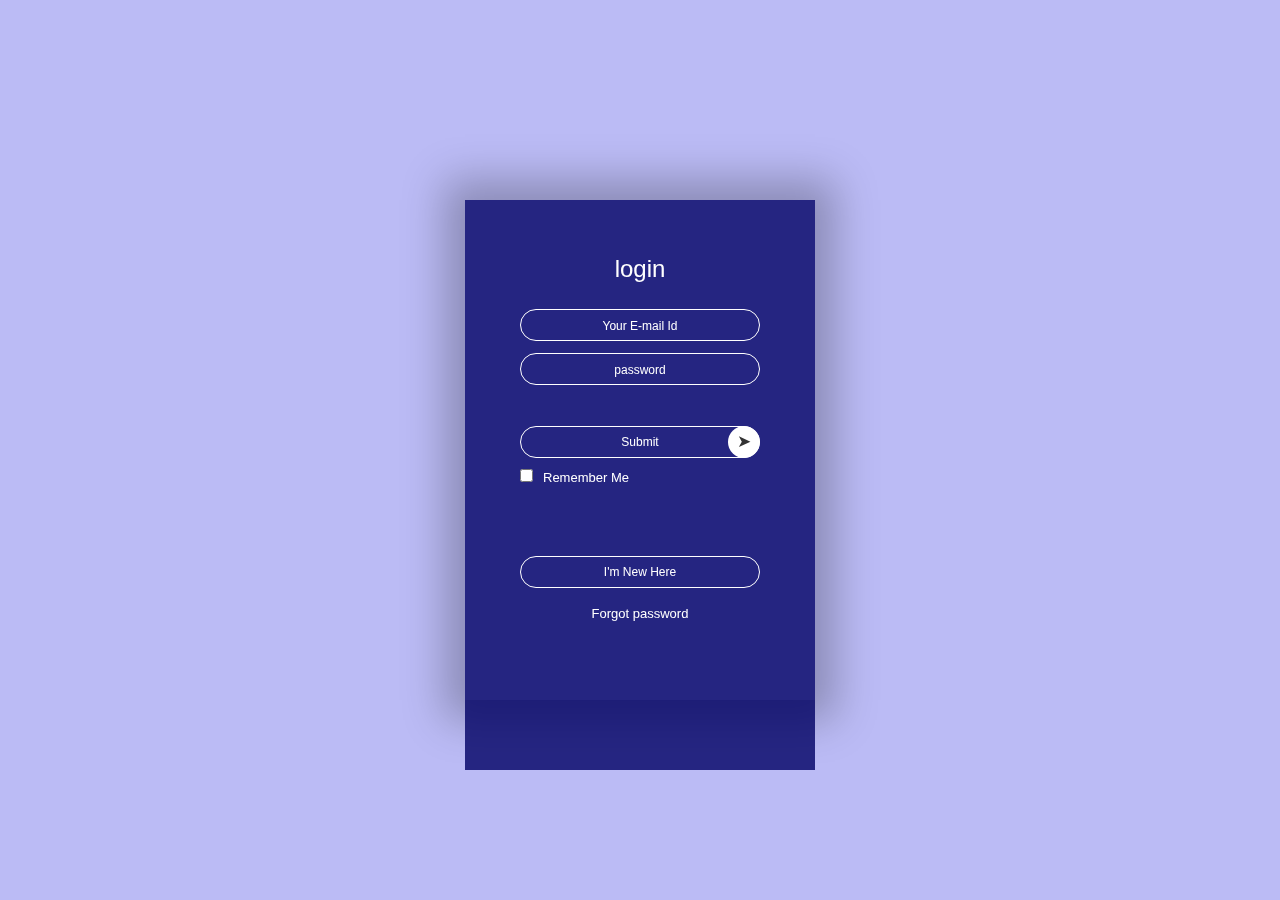
<file: atrick1/Commerce login page.html>
<!DOCTYPE html>
<html lang="en">
<head>
    <meta charset="UTF-8">
    <meta http-equiv="X-UA-Compatible" content="IE=edge">
    <meta name="viewport" content="width=device-width, initial-scale=1.0">
    <title>3d flip login and registration form</title>
    <link rel="stylesheet" href="regis.css">
</head>
<body>
    <div class="container">
        <div class="card">
            <div class="inner-box" id="card">
                <div class="card-front">
                    <h2>login</h2>
                    <form>
                        <input type="email" class="input-box" placeholder="Your E-mail Id" required>
                        <input type="password" class="input-box" placeholder="password" required>
                        <button type="submit" class="submit-btn">Submit</button>
                        <input type="checkbox"><span>Remember Me</span>
                    </form>
                    <button type="button" class="btn" onclick="openRegister()">I'm New Here</button>
                    <a href="">Forgot password</a>
                </div>
                <div class="card-back">
                    <h2>Register</h2>
                    <form>
                        <input type="text" class="input-box" placeholder="Your Name" required>
                        <input type="text" class="input-box" placeholder="Address" required>
                        <input type="text" class="input-box" placeholder="Phone No." required>
                        <input type="email" class="input-box" placeholder="Your E-mail Id" required>
                        <input type="password" class="input-box" placeholder="password" required>
                        <button type="submit" class="submit-btn">Submit</button>
                        <input type="checkbox"><span>Remember Me</span>
                    </form>
                    <button type="button" class="btn" onclick="openLogin()">I've an account</button>
                    <a href="">Forgot password</a>
                </div>

            </div>
        </div>
    </div>
    <script>
        var card=document.getElementById("card");
        function openRegister(){
            card.style.transform="rotateY(-180deg)";
        }
        function openLogin(){
            card.style.transform="rotateY(0deg)";
        }

    </script>
</body>
</html>
</file>
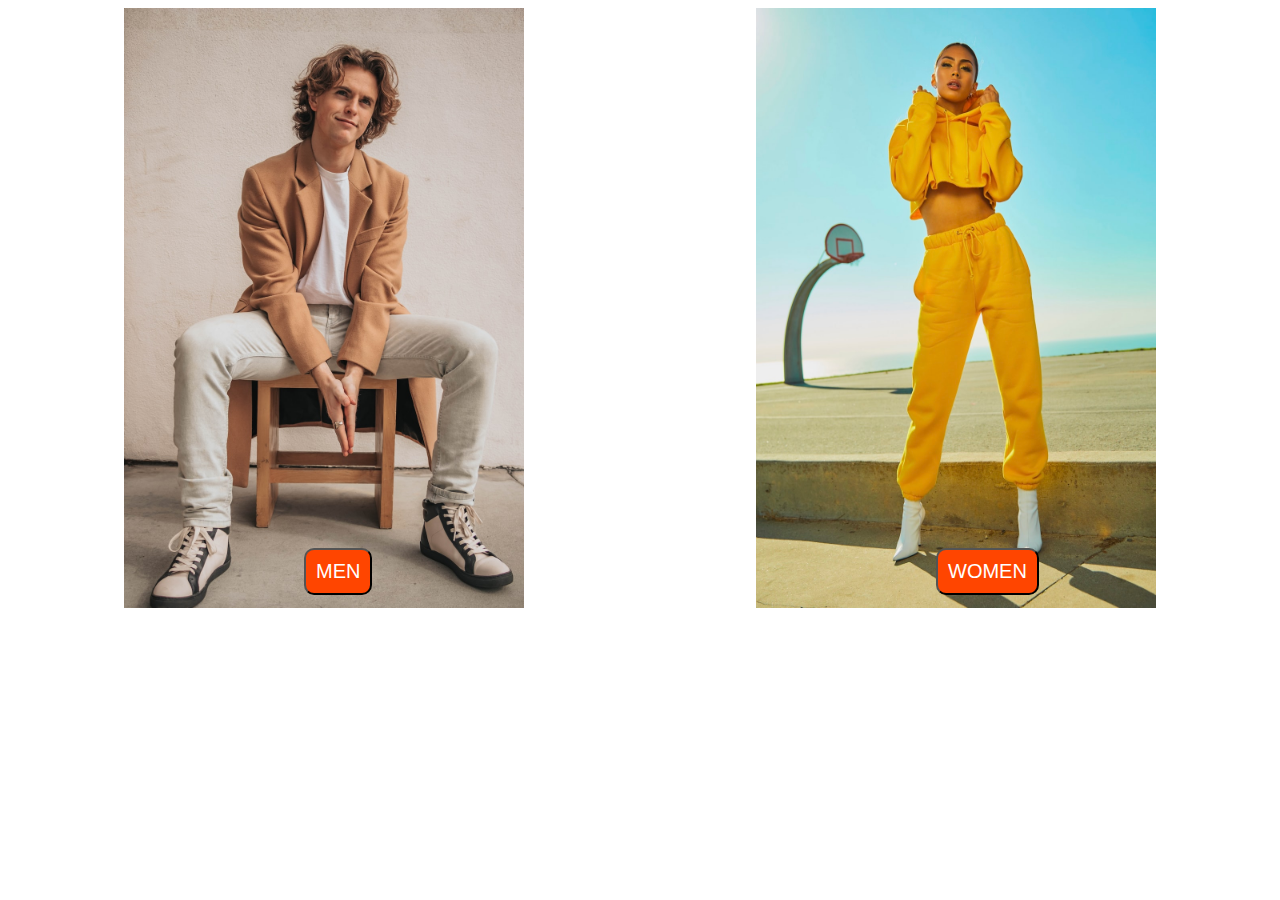
<file: html_adrija/project css.html>
<html>
<head>
<style>
.pic-btn{
margin: auto;
display: flex;
position: relative;
width: 100%;   
}
.container{
position:relative;
width:100%;
max-width:400px;
height: 600px;
display:block;
margin:0px auto;
float: left;
background-image: url("picture7.jpg");
background-position: center center;
background-repeat: no-repeat;
background-size: 100% 100%;
animation-name: myani1;
animation-duration: 25s;
animation-timing-function: linear;
animation-iteration-count: infinite;
}
@keyframes myani1{
   10%{background-image: url("picture7.jpg");}
   45%{background-image: url("hassan-ouajbir-MkmcxwwCepY-unsplash.jpg");}
   85%{background-image: url("portrait-happy-smiling-young-businessman-blue-suit-isolated-white-wall.jpg");}
}

.container .btn{
position:absolute;
top:90%;
left:45%;
background-color:orangered;
color:white;
padding:10px;
cursor:pointer;
float: left;
box-sizing: border-box;
border-radius: 10px;
transition: 1s;
}
a{
   text-decoration: none;
   color: #fff;
   font-size: 20px;
font-family: Arial, Helvetica, sans-serif;
font-weight: 300;
}
.container .btn:hover{
 background: linear-gradient(to right,#dec85b,#665603);
}
.dropdown{
position: relative;
top: 100%;
left: 0;
width: 100%;
padding: 0;
display: none;
}
.container .btn:hover .dropdown{
display: block;
position: relative;
}
.dropdown ul{
list-style: none;
align-items: center;
font-size: 15px;
font-family: Arial, Helvetica, sans-serif;
font-weight: 300;
}
.dropdown ul > li{
background: none;
margin: 10px;
align-content: center;
}
.dropdown ul > li:hover{
background: transparent;
display: block;
padding: 4px;
border-bottom: 1px dotted #fff;
border-radius: 0;
text-align: right;
position: relative;
}

            

.container1{
float:left;
position:relative;
width:100%;
max-width:400px;
height: 600px;
display:block;
margin:0px auto;
background-image: url("picture4.jpg");
background-position: center center;
background-repeat: no-repeat;
background-size: 100% 100%;
animation-name: myani2;
animation-duration: 25s;
animation-timing-function: linear;
animation-iteration-count: infinite;
}
@keyframes myani2{
   10%{background-image: url("picture4.jpg");}
   45%{background-image: url("celine-druguet-V2WjELpgOEQ-unsplash.jpg");}
   85%{background-image: url("businesswoman-relaxing-after-work.jpg");}
}

.container1 .btn{
position:absolute;
top:90%;
left:45%;
background-color:orangered;
color:white;
padding:10px;
cursor:pointer;
box-sizing: border-box;
border-radius: 10px;
 transition: 1s;
}
.container1 .btn:hover{
 background: linear-gradient(to right,#dec85b,#665603);
}
.dropdown{
position: relative;
top: 100%;
left: 0;
width: 100%;
padding: 0;
display: none;
}
.container1 .btn:hover .dropdown{
display: block;
position: relative;
}
.dropdown ul{
list-style: none;
align-content: center;
}
.dropdown ul > li{
background: none;
margin: 10px;
}
.dropdown ul > li:hover{
background: transparent;
display: block;
padding: 4px;
border-bottom:  1px rgba(0,0,0,3) solid;
border-radius: 0;
text-align: center;
}





</style>

</head>
<body>
<div class="pic-btn">
      <div class="container">
      <a href="file:///C:/Users/SAYAN%20BHATTACHARYA/Desktop/group_c%20html/html_sayan/Men-section.html" target="_blank"><button class="btn">MEN</a>
      <div class="dropdown">
         <ul>
            <li>Cloths</li>
            <li>Footwear</li>
            <li>Watches</li>
            <li>Bags</li>
         </ul>
      </div>
      </button>
      </div>
      <div class="container1">
      
     <a href="file:///C:/Users/SAYAN%20BHATTACHARYA/Desktop/group_c%20html/html_sayan/Women_section.html" target="_blank"> <button class="btn">WOMEN</a>
      <div class="dropdown">
         <ul>
            <li>Cloths</li>
            <li>Footwear</li>
            <li>Watches</li>
            <li>Bags</li>
         </ul>
      </div>
   
   
     </button>
   </div>

</div>

</body>
</html>
</file>
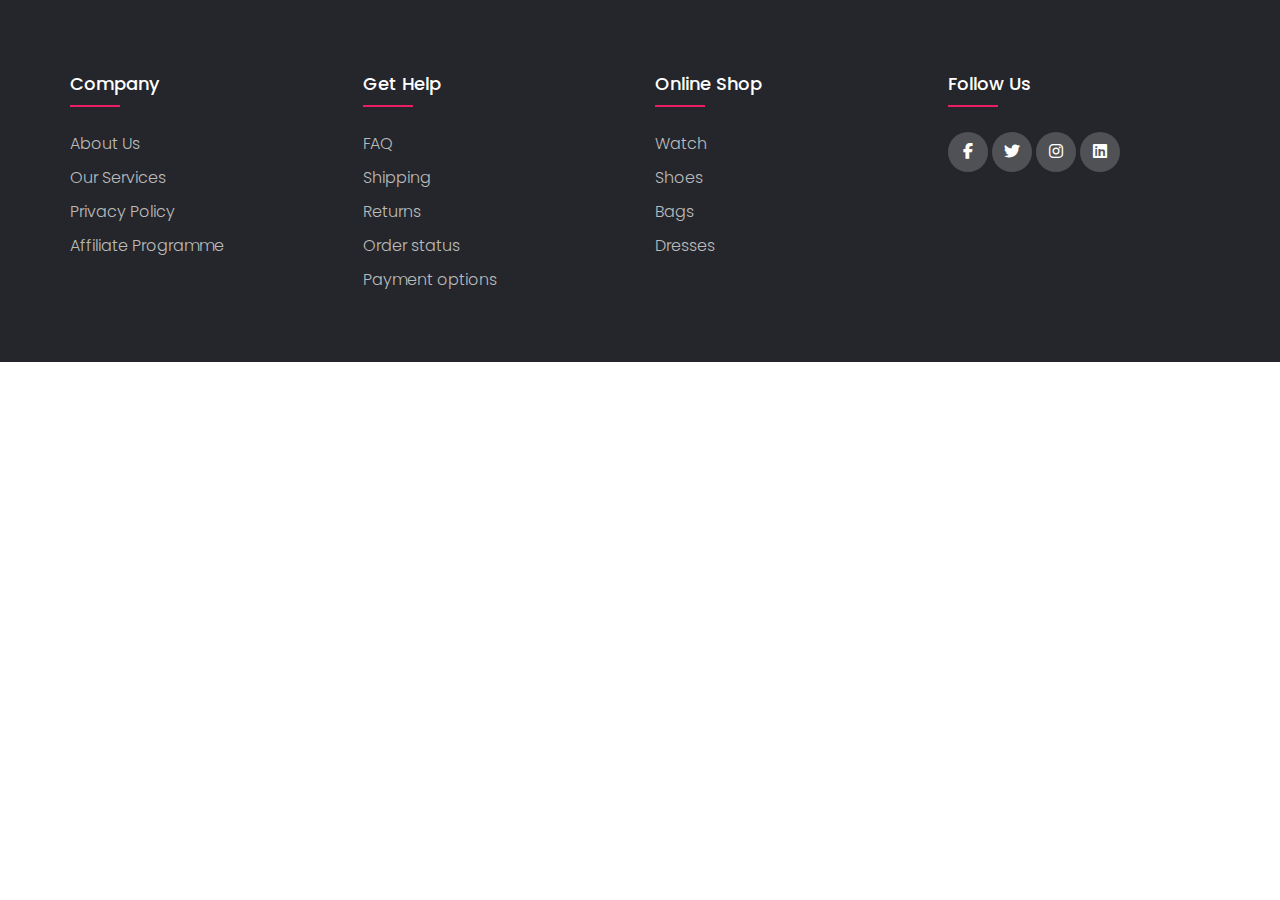
<file: html_atrick/footer.html>
<!DOCTYPE html>
<html lang="en">
<head>
    <meta charset="UTF-8">
    <meta http-equiv="X-UA-Compatible" content="IE=edge">
    <meta name="viewport" content="width=device-width, initial-scale=1.0">
    <title>Document</title>
    <link rel="stylesheet" href="style.css">
    <link rel="stylesheet" type="text/css" href="https://cdnjs.cloudflare.com/ajax/libs/font-awesome/6.3.0/css/all.min.css">
</head>
<body>
    <footer class="footer">
        <div class="container">
            <div class="row">
                <div class="footer-col">
                    <h4>company</h4>
                    <ul>
                        <li><a href="#">About Us</a></li>
                        <li><a href="#">Our Services</a></li>
                        <li><a href="#">Privacy Policy</a></li>
                        <li><a href="#">Affiliate Programme</a></li>
                    </ul>
                </div>
                <div class="footer-col">
                    <h4>get help</h4>
                    <ul>
                        <li><a href="#">FAQ</a></li>
                        <li><a href="#">Shipping</a></li>
                        <li><a href="#">Returns</a></li>
                        <li><a href="#">Order status</a></li>
                        <li><a href="#">Payment options</a></li>
                    </ul>
                </div>
                <div class="footer-col">
                    <h4>online shop</h4>
                    <ul>
                        <li><a href="#">Watch</a></li>
                        <li><a href="#">Shoes</a></li>
                        <li><a href="#">Bags</a></li>
                        <li><a href="#">Dresses</a></li>
                    </ul>
                </div>
                <div class="footer-col">
                    <h4>follow us</h4>
                    <div class="social-links">
                    <a href="#"><i class="fab fa-facebook-f"></i></a>
                    <a href="#"><i class="fab fa-twitter"></i></a>
                    <a href="#"><i class="fab fa-instagram"></i></a>
                    <a href="#"><i class="fab fa-linkedin"></i></a>
                </div>
                </div>
            </div>
        </div>
    </footer>
</body>
</html>
</file>
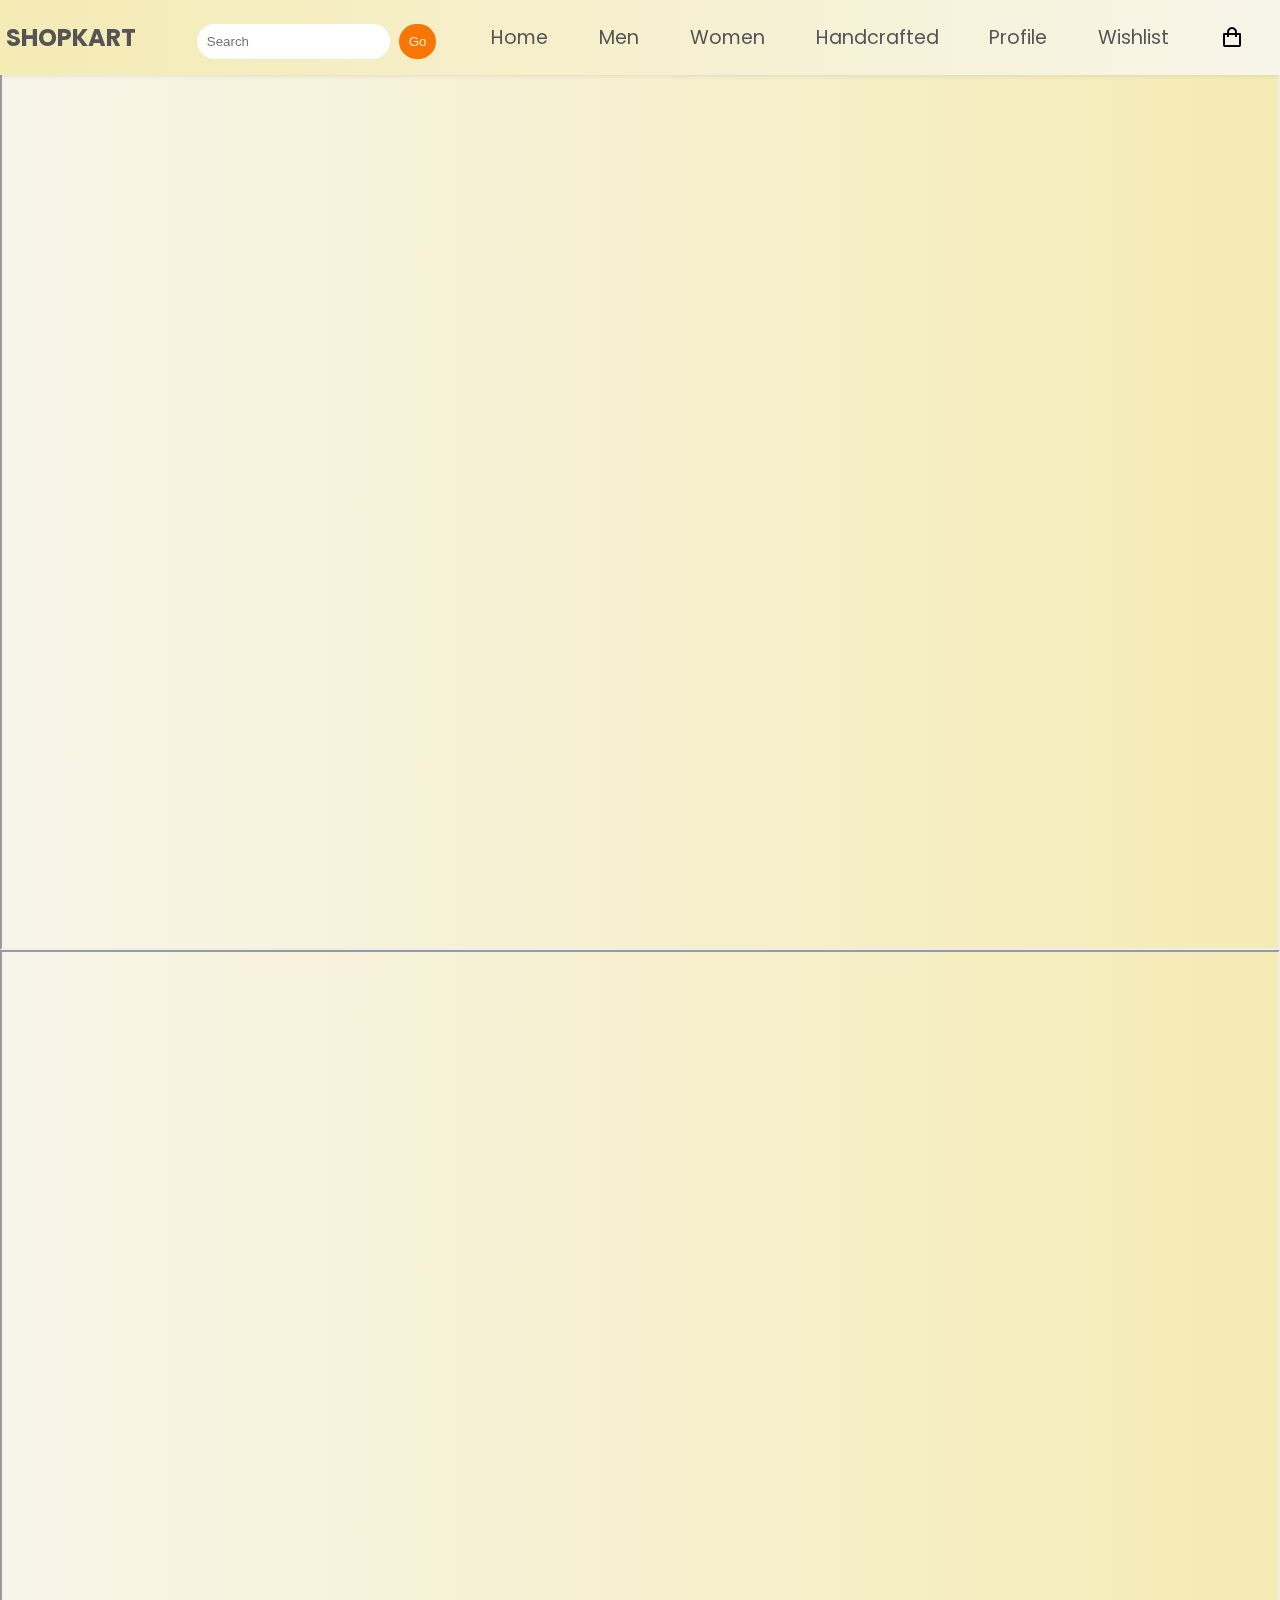
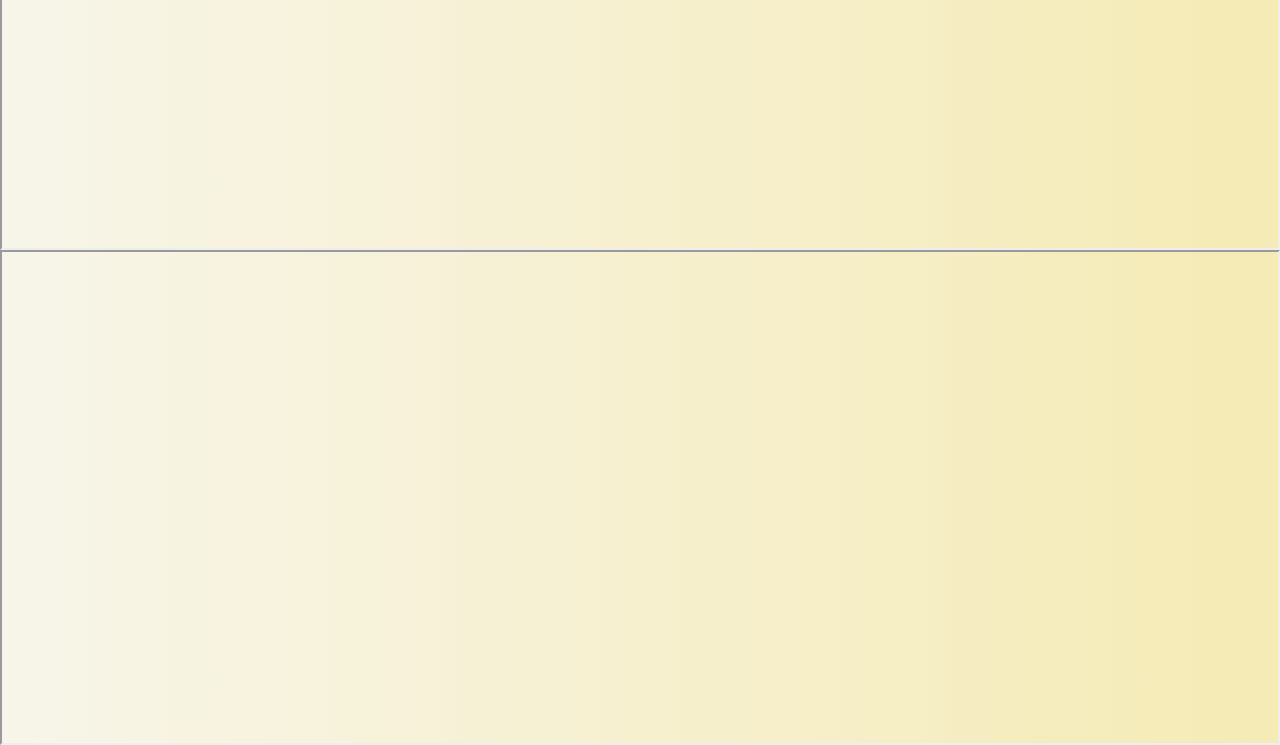
<file: jyoti/banner2_jyoti.html>
<html>
    <head>
        <title>
            SHOPKART Online Shopping Website 
        </title>
        <link rel="stylesheet" href="banner2.css">
        <link href="https://fonts.googleapis.com/css2?family=Poppins:wght@300;400;500;600;700&display=swap" rel="stylesheet">
        <link rel="stylesheet" href="https://stackpath.bootstrapcdn.com/font-awesome/4.7.0/css/font-awesome.min.css">
        <link href='https://unpkg.com/boxicons@2.1.4/css/boxicons.min.css' rel='stylesheet'>

    </head>
    <body>
        <header>
            <div class="nav container1">
                <a href="#" class="logo">SHOPKART</a>
                <div>    
                    <form>
                        <input type="text" placeholder="Search">
                        <button type="submit">Go</button>
                    </form>
                </div>
                <a href="file:///C:/Users/SAYAN%20BHATTACHARYA/Desktop/group_c%20html/jyoti/banner2_jyoti.html" target="_parent">Home</a></li>
                <a href="file:///C:/Users/SAYAN%20BHATTACHARYA/Desktop/group_c%20html/html_sayan/Men-section.html" target="_blank">Men</a></li>
                <a href="file:///C:/Users/SAYAN%20BHATTACHARYA/Desktop/group_c%20html/html_sayan/Women_section.html" target="_blank">Women</a></li>
                <a href="#">Handcrafted</a></li>
                <a href="file:///C:/Users/SAYAN%20BHATTACHARYA/Desktop/group_c%20html/atrick1/Commerce%20login%20page.html" target="_blank">Profile</a></li>
                <a href="#">Wishlist</a></li>
                <i class="bx bx-shopping-bag" id="cart-icon"></i>
            </div>
        </header>
         <br>
         <br>
       
        <iframe width="100%" height="100%" name="abc" src="file:///C:/Users/SAYAN%20BHATTACHARYA/Desktop/group_c%20html/html_adrija/project%20css.html"></iframe>
        <iframe width="100%" height="100%" name="xyz" src="file:///C:/Users/SAYAN%20BHATTACHARYA/Desktop/group_c%20html/html_sayan/index.html"></iframe>
        <iframe width="100%" height="55%" name="efg" src="file:///C:/Users/SAYAN%20BHATTACHARYA/Desktop/group_c%20html/html_atrick/footer.html"></iframe>
        
    </body>  
</html>
</file>
<file: atrick1/regis.css>
*{
    margin:0;
    padding:0
}
.container{
    width: 100%;
    height: 100vh;
    font-family: sans-serif;
    background:rgb(187,187,245);
    color:#fff;
    display:flex;
    align-items: center;
    justify-content: center;
}
.card{
    width:350px;
    height:500px;
    box-shadow:0 0 40px 20px rgba(0,0,0,0.26);
    perspective: 1000px;
}
.inner-box{
    position: relative;
    width: 100%;
    height:114%;
    transform-style: preserve-3d;
    transition: transform 1s;
}
.card-front , .card-back{
    position: absolute;
    width:100%;
    height:100%;
    background-position: center;
    background-size: cover;
    background-image: linear-gradient(rgba(0,0,100,0.8),rgba(0,0,100,0.8));
    padding: 55px;
    box-sizing: border-box;
    backface-visibility: hidden;
}
.card-back{
    transform: rotateY(180deg);
}
.card h2{
    font-weight: normal;
    font-size: 24px;
    text-align: center;
    margin-bottom: 20px;
}
.input-box{
    width:100%;
    background:transparent;
    border:1px solid #fff;
    margin:6px 0;
    height:32px;
    border-radius:20px;
    padding:0 10px;
    box-sizing:border-box;
    outline:none;
    text-align:center;
    color:#fff;
}
::placeholder{
    color:#fff;
    font-size:12px;
}
button{
    width:100%;
    background:transparent;
    border:1px solid #fff;
    margin:35px 0 10px;
    height:32px;
    font-size:12px;
    border-radius: 20px;
    padding:0 10px;
    outline:none;
    color:#fff;
    cursor:pointer;
}
.submit-btn{
    position:relative;
}
.submit-btn::after{
    content:'\27a4';
    color:#333;
    line-height: 32px;
    font-size:17px;
    height:32px;
    width:32px;
    border-radius:50%;
    background:#fff;
    position:absolute;
    right:-1px;
    top:-1px;
}
span{
    font-size:13px;
    margin-left: 10px;
}
.card .btn{
    margin-top: 70px;
}
.card a{
    color:#fff;
    text-decoration: none;
    display:block;
    text-align:center;
    font-size:13px;
    margin-top: 8px;
}
</file>
<file: html_atrick/style.css>
@import url('https://fonts.googleapis.com/css2?family=Poppins:wght@300;400;500;600;700&display=swap');
body{
    line-height: 1.5;
    font-family: 'Poppins', sans-serif;
}
*{
    margin:0;
    padding:0;
    box-sizing: border-box;
}
.container{
    max-width: 1170px;
    margin:auto;
}
.row{
    display:flex;
    flex-wrap: wrap;
}
ul{
    list-style: none;
}
.footer{
    background-color: #24262b;
    padding:70px 0;
}
.footer-col{
    width:25%;
    padding:0 15px;
}
.footer-col h4{
    font-size:18px;
    color:#ffffff;
    text-transform:capitalize;
    margin-bottom: 35px;
    font-weight:500;
    position:relative;
}
.footer-col h4::before{
    content:'';
    position:absolute;
    left:0;
    bottom: -10px;
    background-color: #e91e63;
    height: 2px;
    box-sizing:border-box;
    width:50px;
}
.footer-col ul li:not(:last-child){
    margin-bottom: 10px;
}
.footer-col ul li a{
    font-size: 16px;
    text-transform: capitalize
    color:#ffffff;
    text-decoration:none;
    font-weight:300;
    color:#bbbbbb;
    display:block;
    transition:all 0.3s ease;
}
.footer-col ul li a:hover{
    color:#ffffff;
    padding: 8px;
}
.footer-col .social-links a{
    display:inline-block;
    height: 40px;
    width: 40px;
    background-color: rgba(255,255,255,0.2);
    margin-right:0 10px 10px 0;
    text-align: center;
    line-height: 40px;
    border-radius: 50%;
    color:#ffffff;
    transition:all 0.5s ease;
}
.footer-col .social-links a:hover{
    color:#24262b;
    background-color: #ffffff;
}
/*responsive*/
@media(max-width:767px){
    .footer-col{
        width: 50%;
        margin-bottom: 30px;
    }
}
@media(max-width:574px){
    .footer-col{
        width: 100%;
        margin-bottom: 30px;
    }
}
</file>
<file: jyoti/banner2.css>
*{
    margin:0;
    padding:0;
    box-sizing:border-box;

}

body{
    font-family: 'Poppins', sans-serif;
    background-image: linear-gradient(to left,#f5ebb5,#f7f5e9);
}

.container1{
    max-width: 1068px;
    margin: auto;
    width: 100%;
    
}

header{
    position: fixed;
    top: 0;
    left: 0;
    width: 100%;
    background: linear-gradient(to right,#f5ebb5,#f7f5e9);
    box-shadow: 0 1px 4px hsl(0 4% 15% / 10%) ;
    z-index: 100;
}
.nav{
    display: flex;
    align-items: center;
    justify-content: space-between;
    padding: 16px 0;
}

.container1 a:hover 
{
    background: rgb(95, 46, 23);
    padding: 8px 8px;
    color:blanchedalmond;
}
.logo{
    font-size:x-large;
    font-weight: bold;
    margin-left: -100px;
}
.form 
{
    display: inline-block;
    margin-top: 15px;
}

input[type=text]
{
    padding: 10px;
    margin-top: 8px;
    margin-right: 5px;
    margin-left: 10px ;
    border: none;
    border-radius: 50px;
    width: 76%;
}
button[type=submit]
{
    padding: 10px;
    background-color: rgb(248, 118, 4);
    color: blanchedalmond;
    border: none;
    border-radius: 50px;
    cursor: pointer;
}
button[type=submit]:hover 
{
    background-color: #330101;
}
#cart-icon{
    font-size:x-large;
    font-weight: 400;
    cursor: pointer;
    margin-right: -70px;
}

a{
    text-decoration: none;
    color:#555;
    transition: 0.2s;
    font-size: larger;
    
}
p{
    color:#555;
}
</file>
